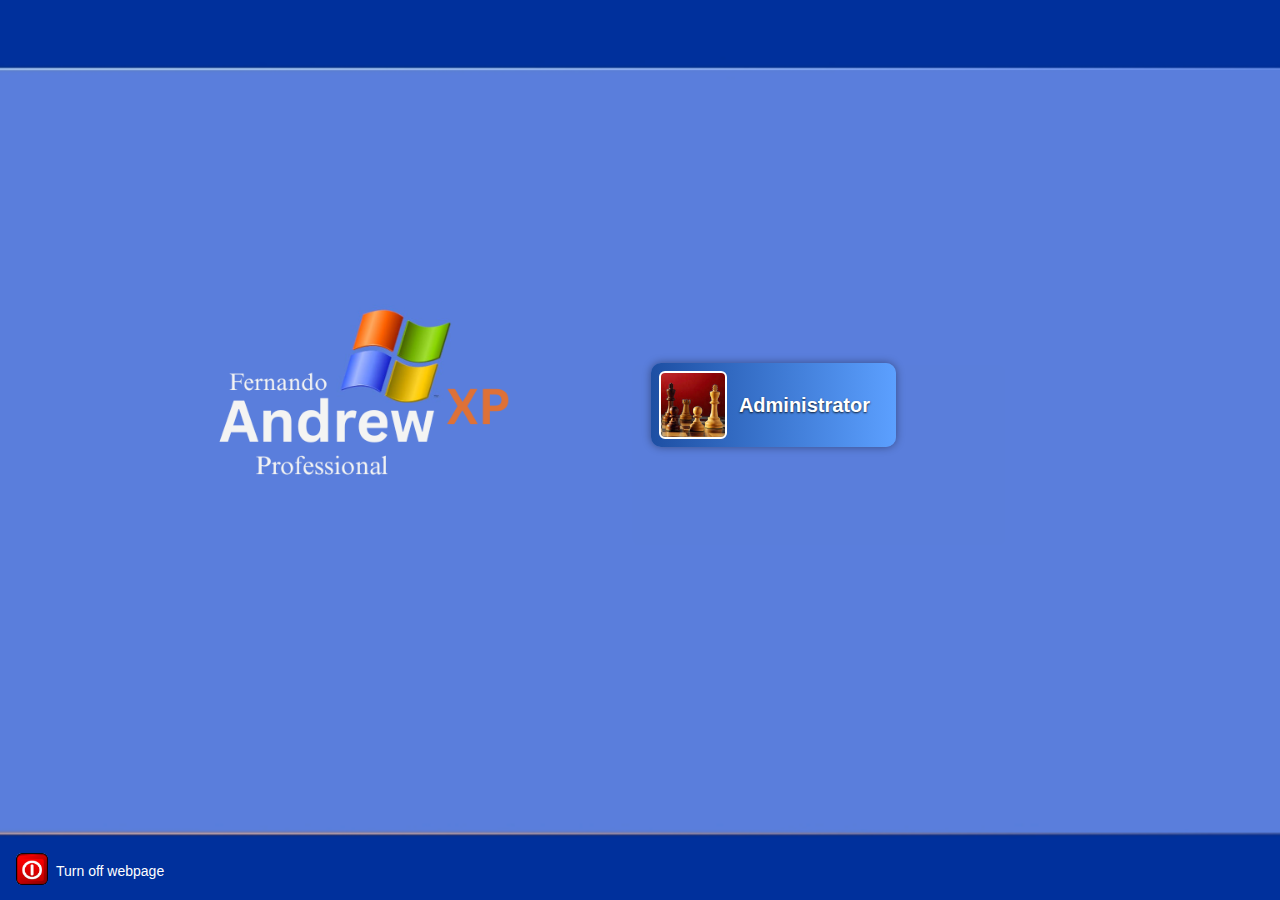
<file: index.html>
<!DOCTYPE html>
<html lang="en">
<head>
  <meta charset="UTF-8" />
  <title>Windows XP Lock Screen</title>
  <link rel="stylesheet" href="style.css" />
</head>
<body>
  <div id="lock-screen">
    <!-- Single XP-style user tile -->
    <button class="user-tile" id="user-tile">
      <div class="user-avatar"></div>
      <span class="user-name">Administrator</span>
    </button>

    <!-- Power area bottom-left (kept) -->
    <div class="power-area">
      <button id="power-button" class="power-button">
        <img src="icon/poweroff.png" alt="Turn off webpage" />
      </button>
      <span class="power-label">Turn off webpage</span>
    </div>
  </div>

  <script src="script.js"></script>
</body>
</html>
</file>
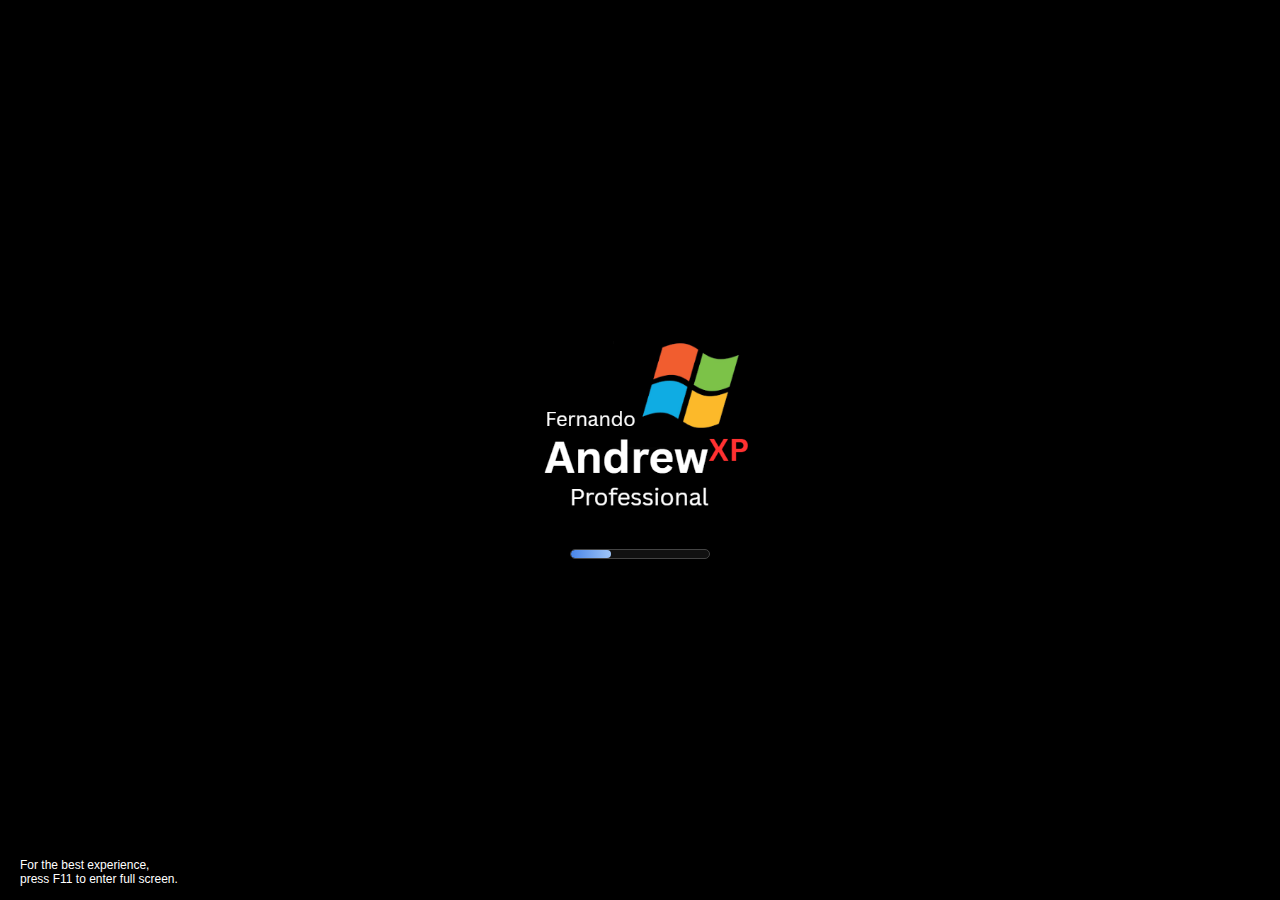
<file: boot.html>
<!DOCTYPE html>
<html lang="en">
<head>
  <meta charset="UTF-8" />
  <title>Windows XP Boot</title>
  <link rel="stylesheet" href="boot.css" />
</head>
<body>
  <!-- Boot splash screen -->
  <div id="boot-splash">
    <div class="boot-content">
      <img src="icon/fdo_andrew.png" alt="Boot Logo" class="boot-logo" />
      <div class="boot-loading-bar">
        <div class="boot-loading-fill"></div>
      </div>
    </div>

    <!-- Fullscreen usage hint top-left -->
    <div class="boot-fullscreen-hint">
      For the best experience,<br> press F11 to enter full screen.
    </div>
  </div>

  <script>
    window.addEventListener("DOMContentLoaded", () => {
      setTimeout(() => {
        // After boot, go to the XP desktop (or lock screen)
        window.location.href = "index.html"; // change path if needed
      }, 7000); // 3 seconds
    });
  </script>
</body>
</html>
</file>
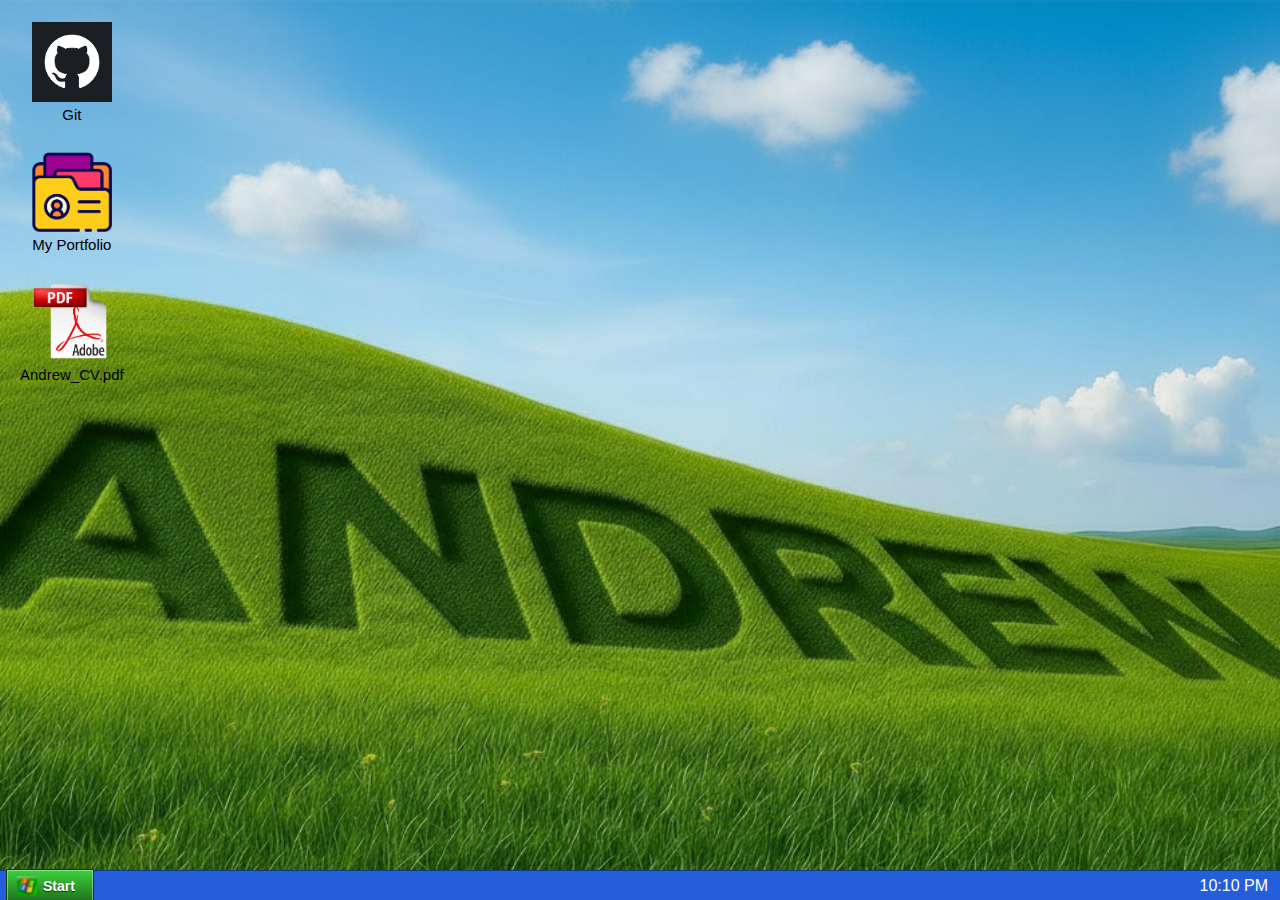
<file: index2.html>
<!DOCTYPE html>
<html lang="en">
<head>
  <meta charset="UTF-8" />
  <title>Windows XP Desktop</title>
  <link rel="stylesheet" href="style2.css" />
</head>
<body>
  <div id="desktop">
    <!-- Desktop icons -->
    <div class="icon-column">
      <button class="desktop-icon" id="icon-git">
        <img src="icon/git.png" alt="Git" />
        <span>Git</span>
      </button>

      <button class="desktop-icon" id="icon-portfolio">
        <img src="icon/website.png" alt="My Portfolio" />
        <span>My Portfolio</span>
      </button>

      <button class="desktop-icon" id="icon-cv">
        <img src="icon/pdf.png" alt="AndrewFernandoCV.pdf" />
        <span>Andrew_CV.pdf</span>
      </button>
    </div>

    <!-- CV window -->
    <div id="cv-window" class="window hidden cv-window">
      <div class="window-titlebar">
        <span class="window-title">Andrew_Fernando_CV.pdf</span>
        <div class="window-controls">
          <button class="window-btn" id="cv-minimize">_</button>
          <button class="window-btn" id="cv-maximize">▢</button>
          <button class="window-close" id="cv-close">X</button>
        </div>
      </div>

      <div class="cv-toolbar">
        <button id="cv-zoom-out">-</button>
        <span class="cv-zoom-label">Zoom</span>
        <button id="cv-zoom-in">+</button>

        <a
          id="cv-download"
          href="Andrew Fernando CV.pdf"
          download="Andrew Fernando CV.pdf"
        >Download</a>
      </div>

      <div class="window-body cv-body">
        <iframe
          id="cv-frame"
          src="Andrew Fernando CV.pdf#toolbar=0&navpanes=0&statusbar=0"
          class="cv-frame"
          title="Andrew Fernando CV"
        ></iframe>
      </div>
    </div>

    <!-- GitHub link popup -->
    <div id="git-confirm-window" class="window hidden link-confirm-small">
      <div class="window-titlebar" id="git-confirm-titlebar">
        <span class="window-title">Open link</span>
        <div class="window-controls">
          <button class="window-close" id="git-confirm-close">X</button>
        </div>
      </div>
      <div class="window-body">
        <p class="link-confirm-main">Open link to GitHub</p>
        <img src="icon/git.png" alt="GitHub" class="link-confirm-icon-center" />
        <p class="link-confirm-sub">
          Open Andrew's Github profile in a new tab?
        </p>
        <div class="link-confirm-buttons">
          <button id="git-confirm-cancel">Cancel</button>
          <button id="git-confirm-yes">Yes</button>
        </div>
      </div>
    </div>

    <!-- Portfolio link popup -->
    <div id="portfolio-confirm-window" class="window hidden link-confirm-small">
      <div class="window-titlebar" id="portfolio-confirm-titlebar">
        <span class="window-title">Open link</span>
        <div class="window-controls">
          <button class="window-close" id="portfolio-confirm-close">X</button>
        </div>
      </div>
      <div class="window-body">
        <p class="link-confirm-main">Open link to Portfolio</p>
        <img src="icon/website.png" alt="Portfolio" class="link-confirm-icon-center" />
        <p class="link-confirm-sub">
          Are you sure you want to open portfolio site?
        </p>
        <div class="link-confirm-buttons">
          <button id="portfolio-confirm-cancel">Cancel</button>
          <button id="portfolio-confirm-yes">Yes</button>
        </div>
      </div>
    </div>

    <!-- Instagram link popup -->
    <div id="instagram-confirm-window" class="window hidden link-confirm-small">
      <div class="window-titlebar" id="instagram-confirm-titlebar">
        <span class="window-title">Open link</span>
        <div class="window-controls">
          <button class="window-close" id="instagram-confirm-close">X</button>
        </div>
      </div>
      <div class="window-body">
        <p class="link-confirm-main">Open link to Instagram</p>
        <img src="icon/Instagram.jpg" alt="Instagram" class="link-confirm-icon-center" />
        <p class="link-confirm-sub">
          Open Andrew's Instagram profile in a new tab?
        </p>
        <div class="link-confirm-buttons">
          <button id="instagram-confirm-cancel">Cancel</button>
          <button id="instagram-confirm-yes">Yes</button>
        </div>
      </div>
    </div>

    <!-- LinkedIn link popup -->
    <div id="linkedin-confirm-window" class="window hidden link-confirm-small">
      <div class="window-titlebar" id="linkedin-confirm-titlebar">
        <span class="window-title">Open link</span>
        <div class="window-controls">
          <button class="window-close" id="linkedin-confirm-close">X</button>
        </div>
      </div>
      <div class="window-body">
        <p class="link-confirm-main">Open link to LinkedIn</p>
        <img src="icon/linkedin.png" alt="LinkedIn" class="link-confirm-icon-center" />
        <p class="link-confirm-sub">
          Open Andrew's LinkedIn profile in a new tab?
        </p>
        <div class="link-confirm-buttons">
          <button id="linkedin-confirm-cancel">Cancel</button>
          <button id="linkedin-confirm-yes">Yes</button>
        </div>
      </div>
    </div>

    <!-- About Me window -->
    <div id="about-window" class="window hidden">
      <div class="window-titlebar" id="about-titlebar">
        <span class="window-title">About AndrewXP</span>
        <div class="window-controls">
          <button class="window-btn" id="about-minimize">_</button>
          <button class="window-btn" id="about-maximize">▢</button>
          <button class="window-close" id="about-close">X</button>
        </div>
      </div>
      <div class="window-body">
        <h3>About Andrew</h3>
        <p>
          Andrew is a Computer Engineering student from Mumbai who enjoys building playful web experiences,
          XP-inspired UIs, games, and interactive portfolio projects.
        </p>
        <p>
          This mini OS is part of his portfolio to showcase front-end, UI, and creative coding skills.
        </p>
      </div>
    </div>

    <!-- Command Prompt window -->
    <div id="cmd-window" class="window hidden cmd-window">
      <div class="window-titlebar" id="cmd-titlebar">
        <span class="window-title">C:\WINDOWS\system32\cmd.exe</span>
        <div class="window-controls">
          <button class="window-btn" id="cmd-minimize">_</button>
          <button class="window-btn" id="cmd-maximize">▢</button>
          <button class="window-close" id="cmd-close">X</button>
        </div>
      </div>

      <div class="window-body cmd-body">
        <div id="cmd-output" class="cmd-output"></div>
      </div>
    </div>

    <!-- XP-style Turn off computer overlay using your button PNGs -->
    <div id="power-overlay" class="hidden">
      <div class="power-backdrop"></div>

      <div class="power-dialog">
        <div class="power-dialog-header">
          <span>Turn off computer</span>
          <div class="power-dialog-logo"></div>
        </div>


        <div class="power-dialog-body">
          <!-- Stand By (use log_off.png) -->
          <button class="power-tile" id="popup-standby">
            <img src="icon/log_off.png" alt="Stand By" class="power-tile-icon" />
            <span class="power-tile-label">Log Off</span>
          </button>

          <!-- Turn Off (use poweroff.png) -->
          <button class="power-tile" id="popup-turnoff">
            <img src="icon/poweroff.png" alt="Turn Off" class="power-tile-icon" />
            <span class="power-tile-label">Shutdown</span>
          </button>

          <!-- Restart (use restart.png) -->
          <button class="power-tile" id="popup-restart">
            <img src="icon/restart.png" alt="Restart" class="power-tile-icon" />
            <span class="power-tile-label">Restart</span>
          </button>
        </div>

        <div class="power-dialog-footer">
          <button class="power-cancel-btn" id="popup-cancel">Cancel</button>
        </div>
      </div>
    </div>

    <!-- Taskbar -->
    <div id="taskbar">
      <div class="taskbar-start">
        <button class="start-button" id="start-button">
          <img src="icon/start-menu.jpg" alt="" class="start-logo-icon" />
          <span class="start-text">Start</span>
        </button>
      </div>

      <div class="taskbar-middle">
        <button id="task-cv" class="task-button hidden">AndrewCV.pdf</button>
        <button id="task-git" class="task-button hidden">GitHub</button>
        <button id="task-portfolio" class="task-button hidden">Portfolio</button>
        <button id="task-instagram" class="task-button hidden">Instagram</button>
        <button id="task-linkedin" class="task-button hidden">LinkedIn</button>
        <button id="task-cmd" class="task-button hidden">Command Prompt</button>
      </div>

      <div class="taskbar-tray">
        <span class="tray-date"></span>
        <span class="tray-clock">10:10 PM</span>
      </div>
    </div>

    <!-- Start menu -->
    <div id="start-menu" class="start-menu hidden">
      <div class="start-menu-inner">
        <div class="start-menu-header">
          <div class="start-user-avatar"></div>
          <span class="start-user-name">Andrew Fernando</span>
        </div>

        <div class="start-menu-content">
          <div class="start-left-pane">
            <button class="start-left-item">
              <img src="icon/project.png" alt="" class="start-item-icon" />
              <span class="start-item-text">
                My Projects<br><span class="sub">View my work</span>
              </span>
            </button>

            <button class="start-left-item">
              <img src="icon/contact.png" alt="" class="start-item-icon" />
              <span class="start-item-text">
                Contact Me<br><span class="sub">Send me a message</span>
              </span>
            </button>

            <button class="start-left-item" id="start-about">
              <img src="icon/Aboutme.png" alt="" class="start-item-icon" />
              <span class="start-item-text">About Me</span>
            </button>

            <button class="start-left-item" id="start-portfolio1">
              <img src="icon/website.png" alt="" class="start-item-icon" />
              <span class="start-item-text">portfolio-1</span>
            </button>

            <button class="start-all-programs" id="start-all-programs">
              All Programs ▶
            </button>
          </div>

          <div class="start-right-pane">
            <button class="start-right-item" id="start-github">
              <img src="icon/git.png" alt="" class="start-item-icon" />
              <span class="start-item-text">Github</span>
            </button>

            <button class="start-right-item" id="start-linkedin">
              <img src="icon/linkedin.png" alt="" class="start-item-icon" />
              <span class="start-item-text">LinkedIn</span>
            </button>

            <button class="start-right-item" id="start-instagram">
              <img src="icon/Instagram.jpg" alt="" class="start-item-icon" />
              <span class="start-item-text">Instagram</span>
            </button>

            <button class="start-right-item" id="start-cmd">
              <img src="icon/cmd.png" alt="" class="start-item-icon" />
              <span class="start-item-text">Command Prompt</span>
            </button>

            <!-- Bottom power group -->
            <div class="start-right-power">
              <button class="start-right-item" id="start-logoff">
                <img src="icon/log_off.png" alt="" class="start-item-icon" />
                <span class="start-item-text">Log Off</span>
              </button>

              <button class="start-right-item" id="start-restart">
                <img src="icon/restart.png" alt="" class="start-item-icon" />
                <span class="start-item-text">Restart</span>
              </button>

              <button class="start-right-item" id="start-shutdown">
                <img src="icon/poweroff.png" alt="" class="start-item-icon" />
                <span class="start-item-text">Shutdown</span>
              </button>
            </div>
          </div>
        </div>
      </div>
    </div>
  </div>

  <script src="script2.js"></script>
</body>
</html>
</file>
<file: intro.html>
<!DOCTYPE html>
<html lang="en">
<head>
  <meta charset="UTF-8" />
  <title>Andrew – Intro</title>

  <link rel="stylesheet" href="intro.css" />

  <!-- Font Awesome -->
  <link rel="stylesheet"
        href="https://cdnjs.cloudflare.com/ajax/libs/font-awesome/6.5.1/css/all.min.css"
        integrity="sha512-DTOQO9RWCH3ppGqcWaEA1BIZOC6xxalwEsw9c2QQeAIftl+Vegovlnee1c9QX4TctnWMn13TZye+giMm8e2LwA=="
        crossorigin="anonymous" referrerpolicy="no-referrer">
</head>
<body>
  <div id="loading-screen">
    <div class="loading-content">
      <i class="fa-solid fa-laptop-code fa-5x main-icon hidden"></i>
      <h1 id="loading-text" class="hidden">MY PROFILE</h1>
      <div class="sub-icons">
        <i class="fa-brands fa-github fa-2x hidden"></i>
        <i class="fa-solid fa-code fa-2x hidden"></i>
        <i class="fa-solid fa-user fa-2x hidden"></i>
      </div>
      <h2 id="designer-text" class="hidden">Designed by Mr. Andrew</h2>
    </div>
  </div>

  <script src="intro.js"></script>
</body>
</html>
</file>
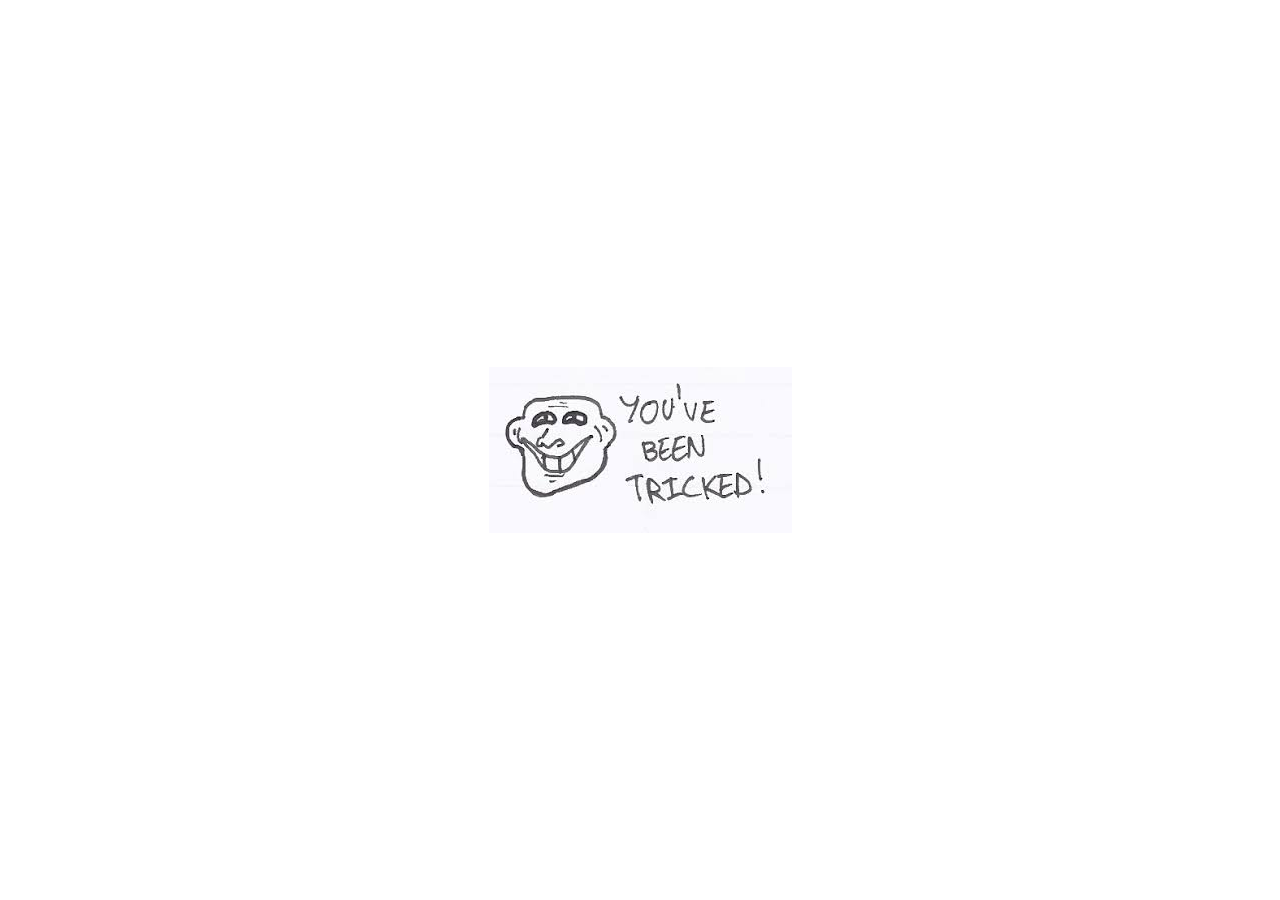
<file: Tricked.html>
<!DOCTYPE html>
<html lang="en">
<head>
  <meta charset="UTF-8" />
  <title>About This XP Project</title>
  <style>
    body, html {
      margin: 0;
      padding: 0;
      height: 100%;
      display: flex;
      justify-content: center;
      align-items: center;
      background: #ffffff;
    }

    .center-image {
      max-width: 80vw;
      max-height: 80vh;
    }
  </style>
</head>
<body>
  <img src="images/tricked.png" alt="Project info" class="center-image" />

  <script>
    // After 15 seconds, go back to lock screen
    setTimeout(function () {
      window.location.href = "index.html"; // same folder as tricked.html
    }, 3000); // 15000 ms = 15 seconds
  </script>
</body>
</html>
</file>
<file: style.css>
body,
html {
  height: 100%;
  margin: 0;
  padding: 0;
  font-family: "Trebuchet MS", Arial, sans-serif;
}

/* Full lock screen */
#lock-screen {
  height: 100vh;
  width: 100vw;
  background-color: #0033aa;
  background-image: url("images/Lock_Screen.png"); /* or lock.jpg if you prefer */
  background-repeat: no-repeat;
  background-position: center;
  background-size: cover;
  position: relative;
  overflow: hidden;
}

/* XP-style user tile on the right side */
.user-tile {
  position: absolute;
  top: 45%;           /* tweak vertically */
  right: 30%;         /* tweak horizontally */
  transform: translateY(-50%);
  display: inline-flex;
  align-items: center;
  gap: 12px;
  padding: 8px 26px 8px 8px;
  border-radius: 10px;
  border: 1px solid #5093fd;
  background: linear-gradient(to right, #1d4fa3, #5ca0ff);
  box-shadow: 0 0 8px rgba(0, 0, 0, 0.4);
  color: #ffffff;
  cursor: pointer;
  text-decoration: none;
  outline: none;
  border: none;       /* remove default button border */
}

/* Hover glow like XP user tile */
.user-tile:hover {
  background: linear-gradient(to right, #2b63c4, #6fb4ff);
  box-shadow: 0 0 12px hsla(215, 100%, 67%, 0.7);
}

/* Avatar image inside the tile */
.user-avatar {
  width: 64px;
  height: 64px;
  border-radius: 6px;
  border: 2px solid #ffffff;
  background-image: url("icon/avatar.png"); /* your admin logo */
  background-size: cover;
  background-position: center;
  background-repeat: no-repeat;
}

/* User name text */
.user-name {
  font-size: 20px;
  font-weight: 600;
  white-space: nowrap;
  text-shadow: 0 1px 2px rgba(0, 0, 0, 0.8);
}

/* Power area bottom-left */
.power-area {
  position: absolute;
  left: 16px;
  bottom: 12px;
  display: flex;
  align-items: center;
  gap: 8px;
  color: #ffffff;
  font-size: 14px;
}

.power-button {
  background: transparent;
  border: none;
  padding: 0;
  cursor: pointer;
}

.power-button img {
  width: 32px;
  height: 32px;
  border-radius: 6px;
}

.power-label {
  user-select: none;
}
</file>
<file: boot.css>
* {
  box-sizing: border-box;
  margin: 0;
  padding: 0;
  font-family: Tahoma, "Segoe UI", Arial, sans-serif;
}

/* Boot splash */
#boot-splash {
  position: fixed;
  inset: 0;
  background: #000000;
  display: flex;
  align-items: center;
  justify-content: center;
}

.boot-content {
  display: flex;
  flex-direction: column;
  align-items: center;
}

.boot-logo {
  width: 250px;
  height: auto;
  object-fit: contain;
  margin-bottom: 16px;
}

/* XP-style loading bar */
.boot-loading-bar {
  width: 140px;
  height: 10px;
  border-radius: 6px;
  border: 1px solid #444444;
  background: #111111;
  overflow: hidden;
}

.boot-loading-fill {
  width: 40px;
  height: 100%;
  background: linear-gradient(to right, #4a86e8, #9fc5f8);
  border-radius: 6px;
  animation: boot-loading-move 1s linear infinite;
}

@keyframes boot-loading-move {
  0% { transform: translateX(-40px); }
  100% { transform: translateX(140px); }
}

/* Fullscreen hint top-left on boot screen */
.boot-fullscreen-hint {
  position: absolute;
  bottom: 10px;
  left: 12px;
  padding: 4px 8px;
  font-size: 12px;
  color: #ffffff;
  background: rgba(0, 0, 0, 0.35);
  border-radius: 4px;
  text-shadow: 0 1px 2px rgba(0, 0, 0, 0.7);
  user-select: none;
}
</file>
<file: style2.css>
* {
  box-sizing: border-box;
  margin: 0;
  padding: 0;
  font-family: Tahoma, "Segoe UI", Arial, sans-serif;
}

html,
body {
  height: 100%;
}

/* Desktop background – your current home screen */
#desktop {
  height: 100vh;
  width: 100vw;
  background-image: url("images/Home_screen.png");
  background-size: cover;
  background-position: center;
  background-repeat: no-repeat;
  position: relative;
  overflow: hidden;
}

/* Desktop icons */
.icon-column {
  position: absolute;
  top: 16px;
  left: 16px;
  display: flex;
  flex-direction: column;
  gap: 16px;
}

.desktop-icon {
  background: transparent;
  border: none;
  cursor: pointer;
  text-align: center;
  padding: 6px 4px;
  border-radius: 6px;
  transition: background-color 0.15s ease, box-shadow 0.15s ease;
}

.desktop-icon:hover {
  background-color: rgba(10, 178, 234, 0.25);
  box-shadow: 0 0 4px rgba(0, 0, 0, 0.4);
}

.desktop-icon img {
  width: 80px;
  height: 80px;
  display: block;
  margin: 0 auto 4px;
}

.desktop-icon span {
  font-size: 15px;
  display: block;
  line-height: 1.2;
  word-wrap: break-word;
}

/* Windows base */
.window {
  position: absolute;
  top: 80px;
  left: 160px;
  width: 480px;
  height: 360px;
  background: #ffffff;
  border: 2px solid #0055aa;
  box-shadow: 0 0 12px rgba(0, 0, 0, 0.5);
  display: flex;
  flex-direction: column;
}

/* Bigger CV window */
.cv-window {
  width: 800px;
  height: 600px;
}

/* Titlebar and controls */
.window-titlebar {
  height: 28px;
  background: linear-gradient(to right, #0a246a, #3a6ea5);
  color: #ffffff;
  display: flex;
  align-items: center;
  justify-content: space-between;
  padding: 0 4px 0 8px;
  font-size: 13px;
}

.window-title {
  font-weight: bold;
}

.window-controls {
  display: flex;
  gap: 2px;
}

/* Minimize / maximize buttons */
.window-btn {
  width: 22px;
  height: 20px;
  border: 1px solid #ffffff;
  background: #3a6ea5;
  color: #ffffff;
  font-size: 12px;
  cursor: pointer;
  padding: 0;
}

.window-btn:hover {
  background: #4f7fba;
}

/* Close button */
.window-close {
  width: 22px;
  height: 20px;
  border: 1px solid #ffffff;
  background: #c0504d;
  color: #ffffff;
  font-size: 12px;
  cursor: pointer;
}

.window-close:hover {
  background: #e06660;
}

.window-body {
  flex: 1;
  padding: 8px;
  font-size: 13px;
  overflow: auto;
}

/* CV toolbar */
.cv-toolbar {
  height: 26px;
  background: #d4d0c8;
  border-bottom: 1px solid #808080;
  padding: 2px 6px;
  display: flex;
  align-items: center;
  gap: 6px;
  font-size: 12px;
}

.cv-toolbar button {
  padding: 2px 8px;
  font-size: 12px;
  border: 1px solid #808080;
  background: #f0f0f0;
  cursor: pointer;
}

.cv-toolbar button:hover {
  background: #c0d8ff;
}

.cv-toolbar a {
  margin-left: auto;
  padding: 2px 8px;
  font-size: 12px;
  border: 1px solid #808080;
  background: #f0f0f0;
  color: #000;
  text-decoration: none;
}

.cv-toolbar a:hover {
  background: #c0d8ff;
}

.cv-zoom-label {
  padding: 0 4px;
}

/* CV viewer area */
.cv-body {
  padding: 0;
  overflow: hidden;
  position: relative;
}

.cv-frame {
  width: 100%;
  height: 100%;
  border: none;
  transform-origin: top left;
}

/* Link confirm window */
.link-confirm-small {
  width: 420px;
  height: 260px;
  top: 160px;
  left: 260px;
}

/* Smaller popup icon */
.link-confirm-icon-center {
  display: block;
  width: 48px;
  height: 48px;
  margin: 10px auto;
}

.link-confirm-main {
  font-size: 16px;
  font-weight: bold;
}

.link-confirm-sub {
  font-size: 20px;
  margin-top: 8px;
}

.link-confirm-buttons {
  margin-top: 20px;
  display: flex;
  justify-content: space-between;
}

.link-confirm-buttons button {
  min-width: 100px;
  padding: 6px 16px;
  font-size: 17px;
  border-radius: 30px;
  border: 1px solid #808080;
  background: #e0e0e0;
  cursor: pointer;
}

.link-confirm-buttons button:hover {
  background: #5cb8ff;
}

/* CMD window */
.cmd-window {
  width: 720px;
  height: 420px;
}

.cmd-body {
  background: #000000;
  color: #ffffff;
  font-family: "Lucida Console", "Consolas", "Courier New", monospace;
  display: flex;
  flex-direction: column;
  padding: 4px;
}

.cmd-output {
  flex: 1;
  overflow-y: auto;
  font-size: 20px;
  line-height: 1.3;
  white-space: pre-wrap;
}

/* Taskbar */
#taskbar {
  position: absolute;
  left: 0;
  right: 0;
  bottom: 0;
  height: 30px;
  background: #245edb;
  display: flex;
  align-items: center;
  border-top: 1px solid #123c7a;
}

/* Start button */
.taskbar-start {
  padding-left: 6px;
}

.start-button {
  display: flex;
  align-items: center;
  padding: 0 18px 0 10px;
  height: 34px;
  border-radius: 1px;
  border: 1px solid #0b3b0b;
  background: linear-gradient(to bottom, #3dd23d, #1b6f1b);
  box-shadow: inset 0 0 0 1px rgba(255, 255, 255, 0.4);
  color: #ffffff;
  font-size: 14px;
  cursor: pointer;
}

.start-button:hover {
  background: linear-gradient(to bottom, #49e349, #248824);
}

.start-logo-icon {
  width: 20px;
  height: 20px;
  margin-right: 6px;
}

.start-text {
  font-weight: bold;
  text-transform: capitalize;
  text-shadow: 0 1px 1px rgba(0, 0, 0, 0.6);
}

/* Taskbar middle */
.taskbar-middle {
  flex: 1;
  padding: 0 8px;
  display: flex;
  align-items: center;
  gap: 6px;
}

.task-button {
  height: 30px;
  padding: 0 14px;
  border-radius: 3px;
  border: 1px solid #17438b;
  background: #3e6dd8;
  color: #ffffff;
  font-size: 13px;
  cursor: pointer;
  white-space: nowrap;
}

.task-button:hover {
  background: #567fe0;
}

/* Tray clock */
.taskbar-tray {
  padding-right: 12px;
  color: #ffffff;
  font-size: 16px;
  display: flex;
  align-items: center;
}

.tray-date {
  margin: 0 12px 0 4px;
  font-size: 14px;
}

/* Start menu – container */
.start-menu {
  position: absolute;
  left: 6px;
  bottom: 30px;
  width: 350px;
  height: 400px;
  background: #d7e4f2;
  border: 1px solid #0a246a;
  box-shadow: 0 0 12px rgba(0, 0, 0, 0.6);
  border-radius: 4px 4px 0 0;
  overflow: hidden;
  z-index: 9999;
}

.start-menu-inner {
  display: flex;
  flex-direction: column;
  height: 100%;
}

/* Blue header */
.start-menu-header {
  display: flex;
  align-items: center;
  padding: 6px 8px;
  background: linear-gradient(to right, #0a4aa6, #3a6ea5);
  color: #ffffff;
  border-bottom: 1px solid #0a246a;
}

.start-user-avatar {
  width: 45px;
  height: 45px;
  border-radius: 4px;
  background-image: url("icon/avatar.png");
  background-size: cover;
  background-position: center;
  background-repeat: no-repeat;
  margin-right: 8px;
}

.start-user-name {
  font-size: 20px;
  font-weight: bold;
}

/* Two-pane content */
.start-menu-content {
  flex: 1;
  display: flex;
}

/* Left pane */
.start-left-pane {
  width: 50%;
  background: #ffffff;
  padding: 6px 6px 4px 10px;
  display: flex;
  flex-direction: column;
  gap: 2px;
}

.start-left-item {
  border: none;
  background: transparent;
  text-align: left;
  padding: 4px 4px;
  font-size: 15px;
  cursor: pointer;
  color: #000000;
  display: flex;
  align-items: center;
  gap: 6px;
}

.start-left-item .sub {
  display: block;
  font-size: 12px;
  color: #555555;
}

/* All Programs bar at bottom of left pane */
.start-all-programs {
  margin-top: auto;
  border: none;
  background: #f4f4f4;
  border-top: 1px solid #a5bfe1;
  padding: 4px 6px;
  font-size: 15px;
  text-align: left;
  cursor: pointer;
  color: #000000;
}

.start-all-programs:hover {
  background: #316ac5;
  color: #ffffff;
}

/* Right pane */
.start-right-pane {
  width: 45%;
  background: #d7e4f2;
  border-left: 1px solid #a5bfe1;
  padding: 6px 6px 4px 6px;
  display: flex;
  flex-direction: column;
  justify-content: space-between;
}

.start-right-item {
  border: none;
  background: transparent;
  text-align: left;
  padding: 4px 4px;
  font-size: 15px;
  cursor: pointer;
  color: #000000;
  display: flex;
  align-items: center;
  gap: 6px;
}

/* Bottom power group */
.start-right-power {
  display: flex;
  flex-direction: column;
  gap: 3px;
  margin-top: 6px;
  padding-top: 4px;
  border-top: 1px solid #a5bfe1;
}

/* Shared Start menu icon style */
.start-item-icon {
  width: 24px;
  height: 24px;
  flex-shrink: 0;
}

/* Hover for both panes */
.start-left-item:hover,
.start-right-item:hover {
  background: #316ac5;
  color: #ffffff;
}

/* Power overlay: dim desktop */
#power-overlay {
  position: fixed;
  inset: 0;
  z-index: 99999;
}

/* Dimmed WB_page background */
.power-backdrop {
  position: absolute;
  inset: 0;
  background-image: url("images/WB_page.png");
  background-size: cover;
  background-position: center;
  filter: brightness(0.4);
}

/* XP-like dialog using PNG tiles */
.power-dialog {
  position: absolute;
  top: 50%;
  left: 50%;
  transform: translate(-50%, -50%);
  width: 420px;
  border-radius: 6px;
  overflow: hidden;
  box-shadow: 0 0 18px rgba(0, 0, 0, 0.8);
  background: #1f3b70;
  font-family: Tahoma, "Segoe UI", Arial, sans-serif;
}

/* Header */
.power-dialog-header {
  display: flex;
  align-items: center;
  justify-content: space-between;
  padding: 6px 10px;
  background:  #0a4aa6; /* dark blue */
  color: #ffffff;
  font-weight: bold;
  font-size: 14px;
}

/* Fake Windows logo */
.power-dialog-logo {
  width: 24px;
  height: 16px;
  border-radius: 3px;
  background-image: url("icon/start-menu.jpg")
}

/* Middle body */
.power-dialog-body {
  padding: 22px 26px 18px;
  background: #3a6ea5; /* lighter blue interior */
  display: flex;
  justify-content: space-between;
}

/* Tile buttons using your PNG icons */
.power-tile {
  border: none;
  background: transparent;
  padding: 0;
  display: flex;
  flex-direction: column;
  align-items: center;
  cursor: pointer;
  color: #ffffff;
}

.power-tile-icon {
  width: 64px;   /* adjust if your PNG size differs */
  height: 64px;
  display: block;
  margin-bottom: 6px;
}

.power-tile-label {
  font-size: 13px;
}

/* Simple hover effect */
.power-tile:hover .power-tile-icon {
  filter: brightness(1.15);
}

/* Footer */
.power-dialog-footer {
  padding: 8px 10px;
  background: #0a4aa6;  /* dark blue */
  display: flex;
  justify-content: flex-end;
}

/* Cancel button */
.power-cancel-btn {
  min-width: 80px;
  padding: 4px 16px;
  font-size: 13px;
  border-radius: 4px;
  border: 1px solid #ffffff;
  background: #e0e0e0;
  cursor: pointer;
}

.power-cancel-btn:hover {
  background: #ffffff;
}

/* X close button in top-right */
.power-close-btn {
  width: 22px;
  height: 20px;
  border: 1px solid #ffffff;
  border-radius: 2px;
  color: #ffffff;
  font-size: 12px;
  cursor: pointer;
  padding: 0;
}

/* Utility */
.hidden {
  display: none;
}
</file>
<file: intro.css>
* {
  margin: 0;
  padding: 0;
  box-sizing: border-box;
}

html,
body {
  height: 100%;
  font-family: sans-serif;
}

#loading-screen {
  position: fixed;
  top: 0;
  left: 0;
  width: 100%;
  height: 100%;
  background-color: #000000;
  display: flex;
  justify-content: center;
  align-items: center;
  flex-direction: column;
  color: #00f0ff;
  text-align: center;
  overflow: hidden;
}

.loading-content h1,
.loading-content h2,
.loading-content i {
  margin: 20px 0;
}

.sub-icons {
  display: flex;
  justify-content: center;
  gap: 25px;
  margin-bottom: 20px;
}

/* animation helpers */
.hidden {
  opacity: 0;
  transform: translateY(-200px);
}

.fall {
  animation: fall 0.9s forwards;
}

@keyframes fall {
  0% {
    opacity: 0;
    transform: translateY(-200px);
  }
  60% {
    opacity: 1;
    transform: translateY(20px);
  }
  100% {
    transform: translateY(0);
  }
}
</file>
